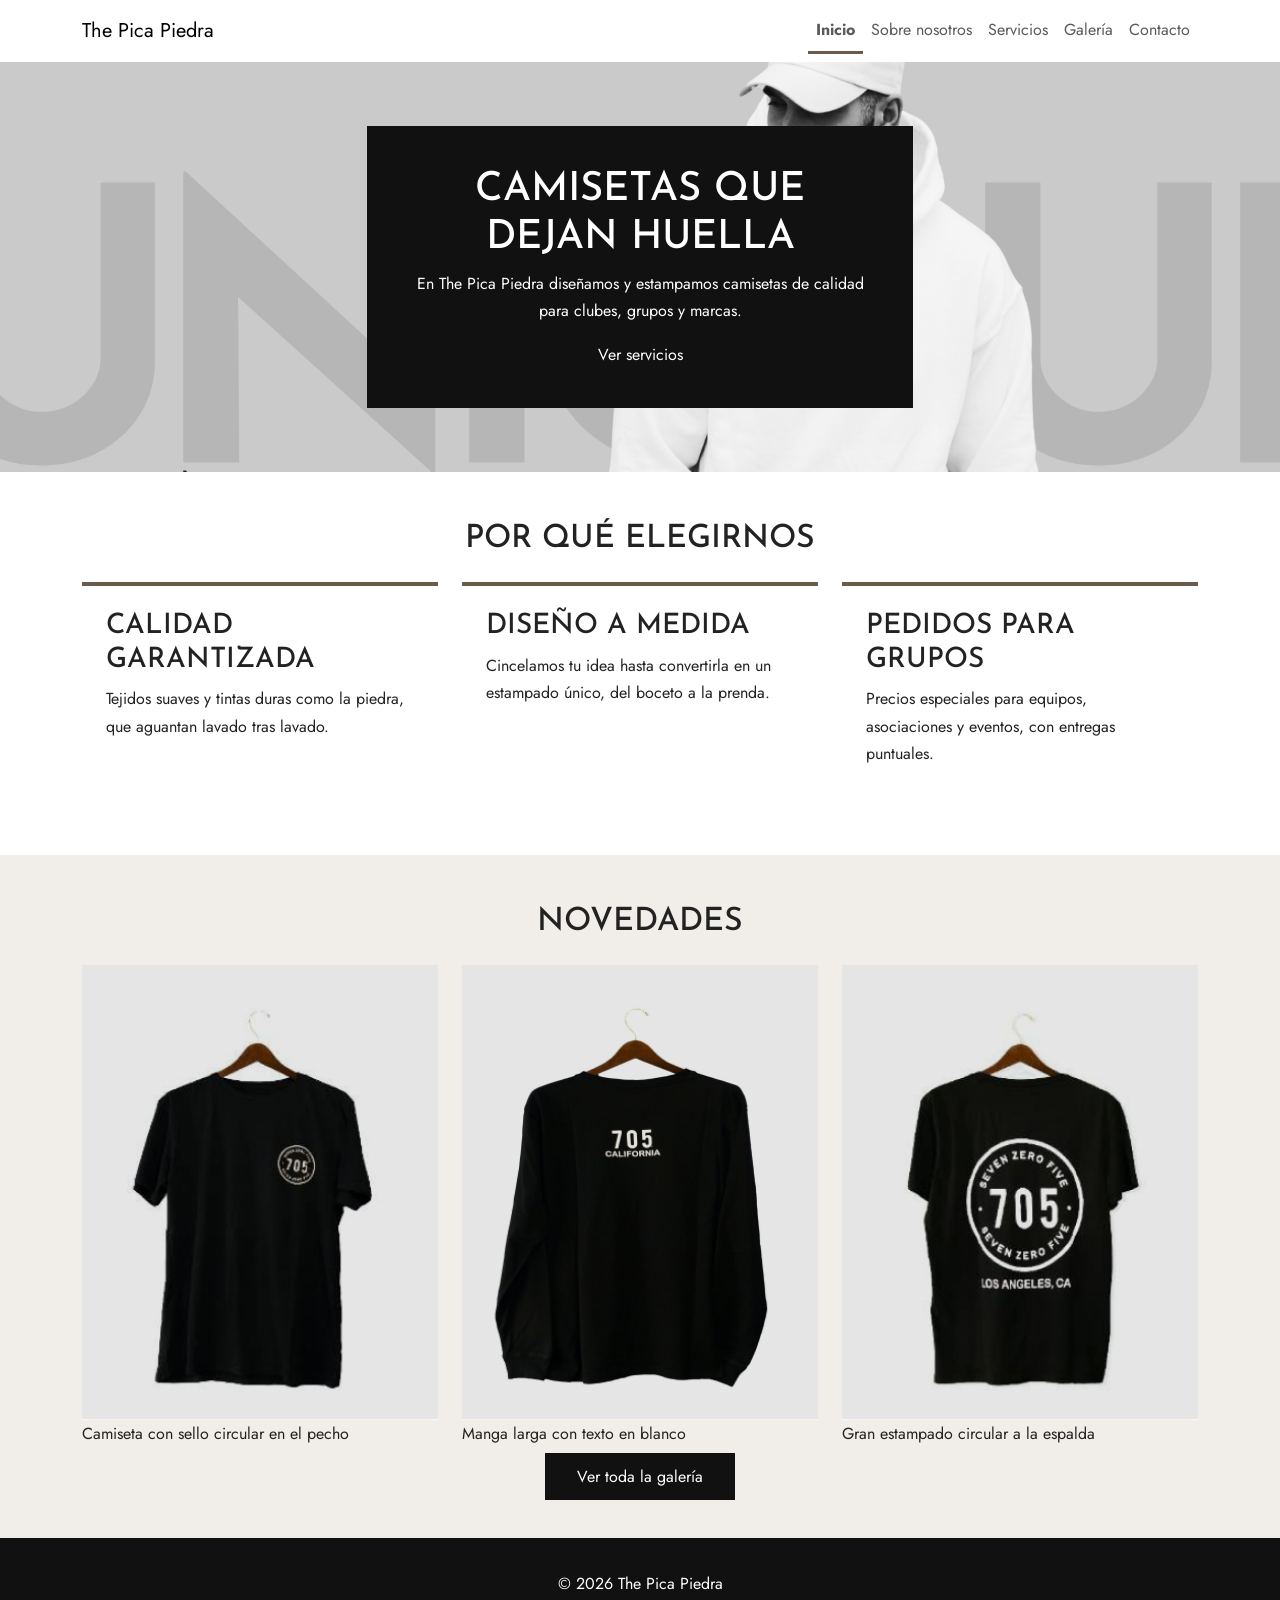
<file: index.html>
<!DOCTYPE html>
<html lang="es">
<head>
  <!-- Datos de la página: codificación, adaptación a móviles, descripción y título -->
  <meta charset="UTF-8">
  <meta name="viewport" content="width=device-width, initial-scale=1">
  <meta name="description" content="Camisetas estampadas con diseños propios y personalizados para clubes, grupos y marcas que quieren destacar en la calle.">
  <title>Inicio | The Pica Piedra</title>
  <!-- Fuentes de la plantilla UniClub (Google Fonts) -->
  <link rel="preconnect" href="https://fonts.googleapis.com">
  <link rel="preconnect" href="https://fonts.gstatic.com" crossorigin>
  <link href="https://fonts.googleapis.com/css2?family=Josefin+Sans:wght@300;400;600;700&amp;family=Jost:wght@400;600;700&amp;display=swap" rel="stylesheet">
  <!-- CSS del framework (Bootstrap 5, el mismo que usa la plantilla; el código original está en plantilla-original/) -->
  <link rel="stylesheet" href="https://cdn.jsdelivr.net/npm/bootstrap@5.3.0-alpha3/dist/css/bootstrap.min.css" integrity="sha384-KK94CHFLLe+nY2dmCWGMq91rCGa5gtU4mk92HdvYe+M/SXH301p5ILy+dN9+nJOZ" crossorigin="anonymous">
  <!-- CSS propio (se carga el último para poder sobrescribir al framework) -->
  <link rel="stylesheet" href="estilos/estilos-propios.css">
</head>
<body>
  <!-- Cabecera con el menú de navegación principal -->
  <header class="cabecera-principal">
    <nav class="menu-principal navbar navbar-expand-md" aria-label="Menú principal">
      <div class="container">
        <a class="navbar-brand" href="index.html">The Pica Piedra</a>
        <button class="navbar-toggler" type="button" data-bs-toggle="collapse" data-bs-target="#menu-navegacion" aria-controls="menu-navegacion" aria-expanded="false" aria-label="Mostrar u ocultar el menú">
          <span class="navbar-toggler-icon"></span>
        </button>
        <div class="collapse navbar-collapse" id="menu-navegacion">
          <!-- Enlaces del menú: la página actual lleva la clase "enlace-activo" -->
          <ul class="navbar-nav ms-auto">
            <li class="nav-item"><a class="nav-link enlace-activo" href="index.html" aria-current="page">Inicio</a></li>
            <li class="nav-item"><a class="nav-link" href="paginas/sobre-nosotros.html">Sobre nosotros</a></li>
            <li class="nav-item"><a class="nav-link" href="paginas/servicios.html">Servicios</a></li>
            <li class="nav-item"><a class="nav-link" href="paginas/galeria.html">Galería</a></li>
            <li class="nav-item"><a class="nav-link" href="paginas/contacto.html">Contacto</a></li>
          </ul>
        </div>
      </div>
    </nav>
  </header>

  <!-- Contenido principal de la página -->
  <main class="contenido-principal p-0">
    <!-- Portada: presentación del sitio, título principal y botón hacia servicios -->
    <section class="portada">
      <div class="container">
        <div class="row">
          <div class="col-md-8 col-lg-6 offset-md-2 offset-lg-3">
            <div class="portada-caja">
              <h1>Camisetas que dejan huella</h1>
              <p>En The Pica Piedra diseñamos y estampamos camisetas de calidad para clubes, grupos y marcas.</p>
              <a class="boton-principal" href="paginas/servicios.html">Ver servicios</a>
            </div>
          </div>
        </div>
      </div>
    </section>

    <!-- Ventajas: por qué elegirnos -->
    <section class="container py-5">
      <h2 class="text-center mb-4">Por qué elegirnos</h2>
      <div class="row g-4">
        <div class="col-md-4">
          <div class="tarjeta-servicio">
            <h3>Calidad garantizada</h3>
            <p>Tejidos suaves y tintas duras como la piedra, que aguantan lavado tras lavado.</p>
          </div>
        </div>
        <div class="col-md-4">
          <div class="tarjeta-servicio">
            <h3>Diseño a medida</h3>
            <p>Cincelamos tu idea hasta convertirla en un estampado único, del boceto a la prenda.</p>
          </div>
        </div>
        <div class="col-md-4">
          <div class="tarjeta-servicio">
            <h3>Pedidos para grupos</h3>
            <p>Precios especiales para equipos, asociaciones y eventos, con entregas puntuales.</p>
          </div>
        </div>
      </div>
    </section>

    <!-- Novedades: tres camisetas destacadas y enlace a la galería -->
    <section class="seccion-suave galeria">
      <div class="container">
        <h2 class="text-center mb-4">Novedades</h2>
        <div class="row">
          <div class="col-12 col-md-4">
            <figure>
              <img src="img/item1.jpg" alt="Camiseta negra con un logotipo circular en el pecho" width="350" height="447" class="img-fluid" loading="lazy">
              <figcaption>Camiseta con sello circular en el pecho</figcaption>
            </figure>
          </div>
          <div class="col-12 col-md-4">
            <figure>
              <img src="img/item3.jpg" alt="Camiseta negra de manga larga con un texto estampado en blanco" width="350" height="447" class="img-fluid" loading="lazy">
              <figcaption>Manga larga con texto en blanco</figcaption>
            </figure>
          </div>
          <div class="col-12 col-md-4">
            <figure>
              <img src="img/item4.jpg" alt="Camiseta negra con un gran sello circular estampado" width="350" height="447" class="img-fluid" loading="lazy">
              <figcaption>Gran estampado circular a la espalda</figcaption>
            </figure>
          </div>
        </div>
        <p class="text-center mb-0"><a class="boton-principal" href="paginas/galeria.html">Ver toda la galería</a></p>
      </div>
    </section>
  </main>

  <!-- Pie de página -->
  <footer class="pie-pagina">
    <div class="container">
      <p class="mb-1">&copy; 2026 The Pica Piedra</p>
    </div>
  </footer>

  <!-- JavaScript del framework (necesario para desplegar el menú en móvil) -->
  <script src="https://cdn.jsdelivr.net/npm/bootstrap@5.3.0-alpha3/dist/js/bootstrap.bundle.min.js" integrity="sha384-ENjdO4Dr2bkBIFxQpeoTz1HIcje39Wm4jDKdf19U8gI4ddQ3GYNS7NTKfAdVQSZe" crossorigin="anonymous"></script>
</body>
</html>
</file>
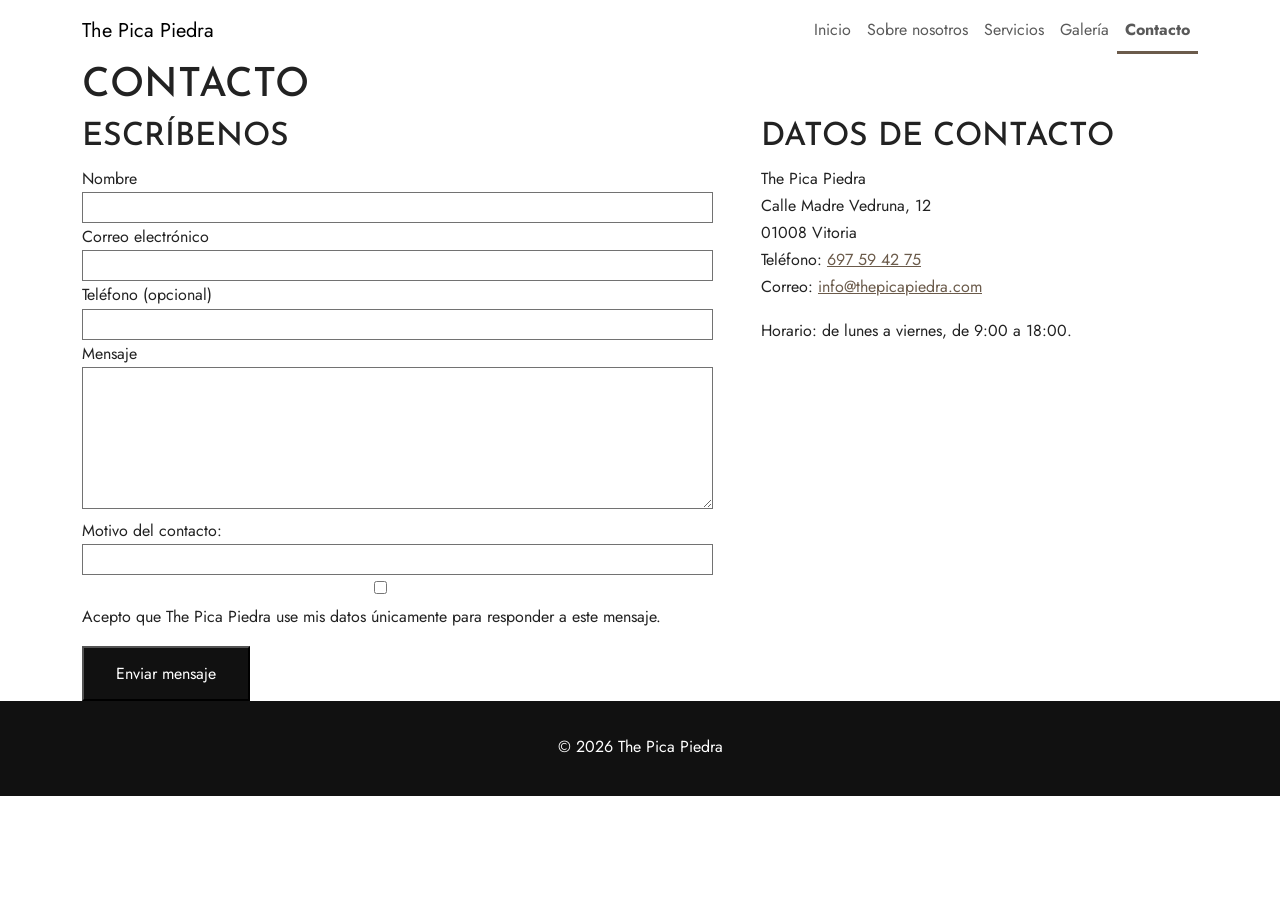
<file: paginas/contacto.html>
<!DOCTYPE html>
<html lang="es">
<head>
  <!-- Datos de la página: codificación, adaptación a móviles, descripción y título -->
  <meta charset="UTF-8">
  <meta name="viewport" content="width=device-width, initial-scale=1">
  <meta name="description" content="Escríbenos para pedir presupuesto o resolver dudas sobre camisetas personalizadas y te responderemos lo antes posible.">
  <title>Contacto | The Pica Piedra</title>
  <!-- Fuentes de la plantilla UniClub (Google Fonts) -->
  <link rel="preconnect" href="https://fonts.googleapis.com">
  <link rel="preconnect" href="https://fonts.gstatic.com" crossorigin>
  <link href="https://fonts.googleapis.com/css2?family=Josefin+Sans:wght@300;400;600;700&amp;family=Jost:wght@400;600;700&amp;display=swap" rel="stylesheet">
  <!-- CSS del framework (Bootstrap 5, el mismo que usa la plantilla; el código original está en plantilla-original/) -->
  <link rel="stylesheet" href="https://cdn.jsdelivr.net/npm/bootstrap@5.3.0-alpha3/dist/css/bootstrap.min.css" integrity="sha384-KK94CHFLLe+nY2dmCWGMq91rCGa5gtU4mk92HdvYe+M/SXH301p5ILy+dN9+nJOZ" crossorigin="anonymous">
  <!-- CSS propio (se carga el último para poder sobrescribir al framework) -->
  <link rel="stylesheet" href="../estilos/estilos-propios.css">
</head>
<body>
  <!-- Cabecera con el menú de navegación principal -->
  <header class="cabecera-principal">
    <nav class="menu-principal navbar navbar-expand-md" aria-label="Menú principal">
      <div class="container">
        <a class="navbar-brand" href="../index.html">The Pica Piedra</a>
        <button class="navbar-toggler" type="button" data-bs-toggle="collapse" data-bs-target="#menu-navegacion" aria-controls="menu-navegacion" aria-expanded="false" aria-label="Mostrar u ocultar el menú">
          <span class="navbar-toggler-icon"></span>
        </button>
        <div class="collapse navbar-collapse" id="menu-navegacion">
          <!-- Enlaces del menú: la página actual lleva la clase "enlace-activo" -->
          <ul class="navbar-nav ms-auto">
            <li class="nav-item"><a class="nav-link" href="../index.html">Inicio</a></li>
            <li class="nav-item"><a class="nav-link" href="sobre-nosotros.html">Sobre nosotros</a></li>
            <li class="nav-item"><a class="nav-link" href="servicios.html">Servicios</a></li>
            <li class="nav-item"><a class="nav-link" href="galeria.html">Galería</a></li>
            <li class="nav-item"><a class="nav-link enlace-activo" href="contacto.html" aria-current="page">Contacto</a></li>
          </ul>
        </div>
      </div>
    </nav>
  </header>

  <!-- Contenido principal de la página -->
  <main class="contenido-principal">
    <div class="container">
      <h1>Contacto</h1>
      <div class="row g-5">
        <!-- Columna izquierda: formulario de contacto -->
        <div class="col-md-7">
          <h2>Escríbenos</h2>
          <!-- Formulario: envía el mensaje por correo mediante el servicio FormSubmit -->
          <form class="formulario-contacto" action="https://formsubmit.co/info@thepicapiedra.com" method="post">
            <!-- Campos ocultos de configuración del servicio de envío -->
            <input type="hidden" name="_subject" value="Nuevo mensaje desde la web The Pica Piedra">
            <input type="hidden" name="_captcha" value="false">
            <input type="hidden" name="_template" value="table">

            <label for="nombre">Nombre</label>
            <input type="text" id="nombre" name="nombre" required>

            <label for="correo">Correo electrónico</label>
            <input type="email" id="correo" name="correo" required>

            <label for="telefono">Teléfono (opcional)</label>
            <input type="tel" id="telefono" name="telefono">

            <label for="mensaje">Mensaje</label>
            <textarea id="mensaje" name="mensaje" rows="5" required></textarea>

            <label for="motivo">Motivo del contacto:</label>
            <input list="motivos" id="motivo" name="motivo">
            <datalist id="motivos">
              <option value="Sugerencia">
              <option value="Queja">
              <option value="Información">
              <option value="Colaboración">
              <option value="Otro">
            </datalist>

            <label class="privacidad">
              <input type="checkbox" name="privacidad" required>
              <span>Acepto que The Pica Piedra use mis datos únicamente para responder a este mensaje.</span>
            </label>

            <button class="boton-principal mt-3" type="submit">Enviar mensaje</button>
          </form>
        </div>
        <!-- Columna derecha: dirección, teléfono, correo y horario -->
        <div class="col-md-5">
          <h2>Datos de contacto</h2>
          <address>
            The Pica Piedra<br>
            Calle Madre Vedruna, 12<br>
            01008 Vitoria<br>
            Teléfono: <a href="tel:+34697594275">697 59 42 75</a><br>
            Correo: <a href="mailto:info@thepicapiedra.com">info@thepicapiedra.com</a>
          </address>
          <p>Horario: de lunes a viernes, de 9:00 a 18:00.</p>
        </div>
      </div>
    </div>
  </main>

  <!-- Pie de página -->
  <footer class="pie-pagina">
    <div class="container">
      <p class="mb-1">&copy; 2026 The Pica Piedra</p>
    </div>
  </footer>

  <!-- JavaScript del framework (necesario para desplegar el menú en móvil) -->
  <script src="https://cdn.jsdelivr.net/npm/bootstrap@5.3.0-alpha3/dist/js/bootstrap.bundle.min.js" integrity="sha384-ENjdO4Dr2bkBIFxQpeoTz1HIcje39Wm4jDKdf19U8gI4ddQ3GYNS7NTKfAdVQSZe" crossorigin="anonymous"></script>
</body>
</html>
</file>
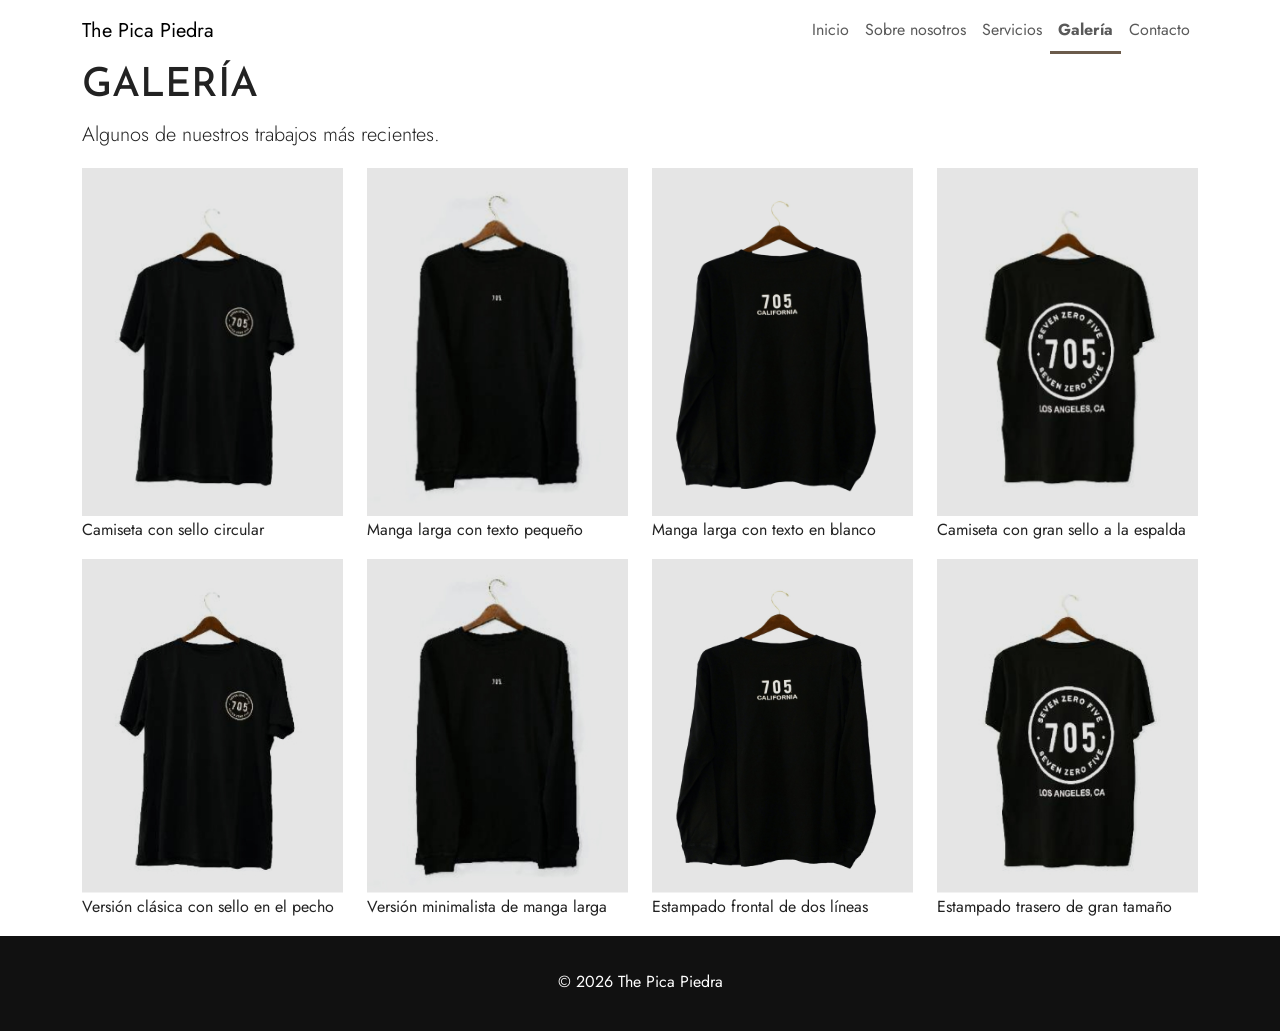
<file: paginas/galeria.html>
<!DOCTYPE html>
<html lang="es">
<head>
  <!-- Datos de la página: codificación, adaptación a móviles, descripción y título -->
  <meta charset="UTF-8">
  <meta name="viewport" content="width=device-width, initial-scale=1">
  <meta name="description" content="Galería con algunas de nuestras camisetas y estampados más recientes, para que veas la calidad de nuestro trabajo.">
  <title>Galería | The Pica Piedra</title>
  <!-- Fuentes de la plantilla UniClub (Google Fonts) -->
  <link rel="preconnect" href="https://fonts.googleapis.com">
  <link rel="preconnect" href="https://fonts.gstatic.com" crossorigin>
  <link href="https://fonts.googleapis.com/css2?family=Josefin+Sans:wght@300;400;600;700&amp;family=Jost:wght@400;600;700&amp;display=swap" rel="stylesheet">
  <!-- CSS del framework (Bootstrap 5, el mismo que usa la plantilla; el código original está en plantilla-original/) -->
  <link rel="stylesheet" href="https://cdn.jsdelivr.net/npm/bootstrap@5.3.0-alpha3/dist/css/bootstrap.min.css" integrity="sha384-KK94CHFLLe+nY2dmCWGMq91rCGa5gtU4mk92HdvYe+M/SXH301p5ILy+dN9+nJOZ" crossorigin="anonymous">
  <!-- CSS propio (se carga el último para poder sobrescribir al framework) -->
  <link rel="stylesheet" href="../estilos/estilos-propios.css">
</head>
<body>
  <!-- Cabecera con el menú de navegación principal -->
  <header class="cabecera-principal">
    <nav class="menu-principal navbar navbar-expand-md" aria-label="Menú principal">
      <div class="container">
        <a class="navbar-brand" href="../index.html">The Pica Piedra</a>
        <button class="navbar-toggler" type="button" data-bs-toggle="collapse" data-bs-target="#menu-navegacion" aria-controls="menu-navegacion" aria-expanded="false" aria-label="Mostrar u ocultar el menú">
          <span class="navbar-toggler-icon"></span>
        </button>
        <div class="collapse navbar-collapse" id="menu-navegacion">
          <!-- Enlaces del menú: la página actual lleva la clase "enlace-activo" -->
          <ul class="navbar-nav ms-auto">
            <li class="nav-item"><a class="nav-link" href="../index.html">Inicio</a></li>
            <li class="nav-item"><a class="nav-link" href="sobre-nosotros.html">Sobre nosotros</a></li>
            <li class="nav-item"><a class="nav-link" href="servicios.html">Servicios</a></li>
            <li class="nav-item"><a class="nav-link enlace-activo" href="galeria.html" aria-current="page">Galería</a></li>
            <li class="nav-item"><a class="nav-link" href="contacto.html">Contacto</a></li>
          </ul>
        </div>
      </div>
    </nav>
  </header>

  <!-- Contenido principal de la página -->
  <main class="contenido-principal">
    <div class="container galeria">
      <h1>Galería</h1>
      <p class="lead">Algunos de nuestros trabajos más recientes.</p>
      <!-- Cuadrícula de imágenes: 2 columnas en móvil y 4 en pantallas grandes -->
      <div class="row">
        <div class="col-6 col-lg-3">
          <figure>
            <img src="../img/item-lg1.jpg" alt="Camiseta negra con un logotipo circular en el pecho" width="600" height="800" class="img-fluid">
            <figcaption>Camiseta con sello circular</figcaption>
          </figure>
        </div>
        <div class="col-6 col-lg-3">
          <figure>
            <img src="../img/item-lg2.jpg" alt="Camiseta negra de manga larga con un pequeño texto en el centro" width="600" height="800" class="img-fluid">
            <figcaption>Manga larga con texto pequeño</figcaption>
          </figure>
        </div>
        <div class="col-6 col-lg-3">
          <figure>
            <img src="../img/item-lg3.jpg" alt="Camiseta negra de manga larga con un texto estampado en blanco" width="600" height="800" class="img-fluid">
            <figcaption>Manga larga con texto en blanco</figcaption>
          </figure>
        </div>
        <div class="col-6 col-lg-3">
          <figure>
            <img src="../img/item-lg4.jpg" alt="Camiseta negra con un gran sello circular estampado" width="600" height="800" class="img-fluid">
            <figcaption>Camiseta con gran sello a la espalda</figcaption>
          </figure>
        </div>
        <div class="col-6 col-lg-3">
          <figure>
            <img src="../img/item1.jpg" alt="Camiseta negra con un logotipo circular en el pecho" width="350" height="447" class="img-fluid" loading="lazy">
            <figcaption>Versión clásica con sello en el pecho</figcaption>
          </figure>
        </div>
        <div class="col-6 col-lg-3">
          <figure>
            <img src="../img/item2.jpg" alt="Camiseta negra de manga larga con un pequeño texto en el centro" width="350" height="447" class="img-fluid" loading="lazy">
            <figcaption>Versión minimalista de manga larga</figcaption>
          </figure>
        </div>
        <div class="col-6 col-lg-3">
          <figure>
            <img src="../img/item3.jpg" alt="Camiseta negra de manga larga con un texto estampado en blanco" width="350" height="447" class="img-fluid" loading="lazy">
            <figcaption>Estampado frontal de dos líneas</figcaption>
          </figure>
        </div>
        <div class="col-6 col-lg-3">
          <figure>
            <img src="../img/item4.jpg" alt="Camiseta negra con un gran sello circular estampado" width="350" height="447" class="img-fluid" loading="lazy">
            <figcaption>Estampado trasero de gran tamaño</figcaption>
          </figure>
        </div>
      </div>
    </div>
  </main>

  <!-- Pie de página -->
  <footer class="pie-pagina">
    <div class="container">
      <p class="mb-1">&copy; 2026 The Pica Piedra</p>
    </div>
  </footer>

  <!-- JavaScript del framework (necesario para desplegar el menú en móvil) -->
  <script src="https://cdn.jsdelivr.net/npm/bootstrap@5.3.0-alpha3/dist/js/bootstrap.bundle.min.js" integrity="sha384-ENjdO4Dr2bkBIFxQpeoTz1HIcje39Wm4jDKdf19U8gI4ddQ3GYNS7NTKfAdVQSZe" crossorigin="anonymous"></script>
</body>
</html>
</file>
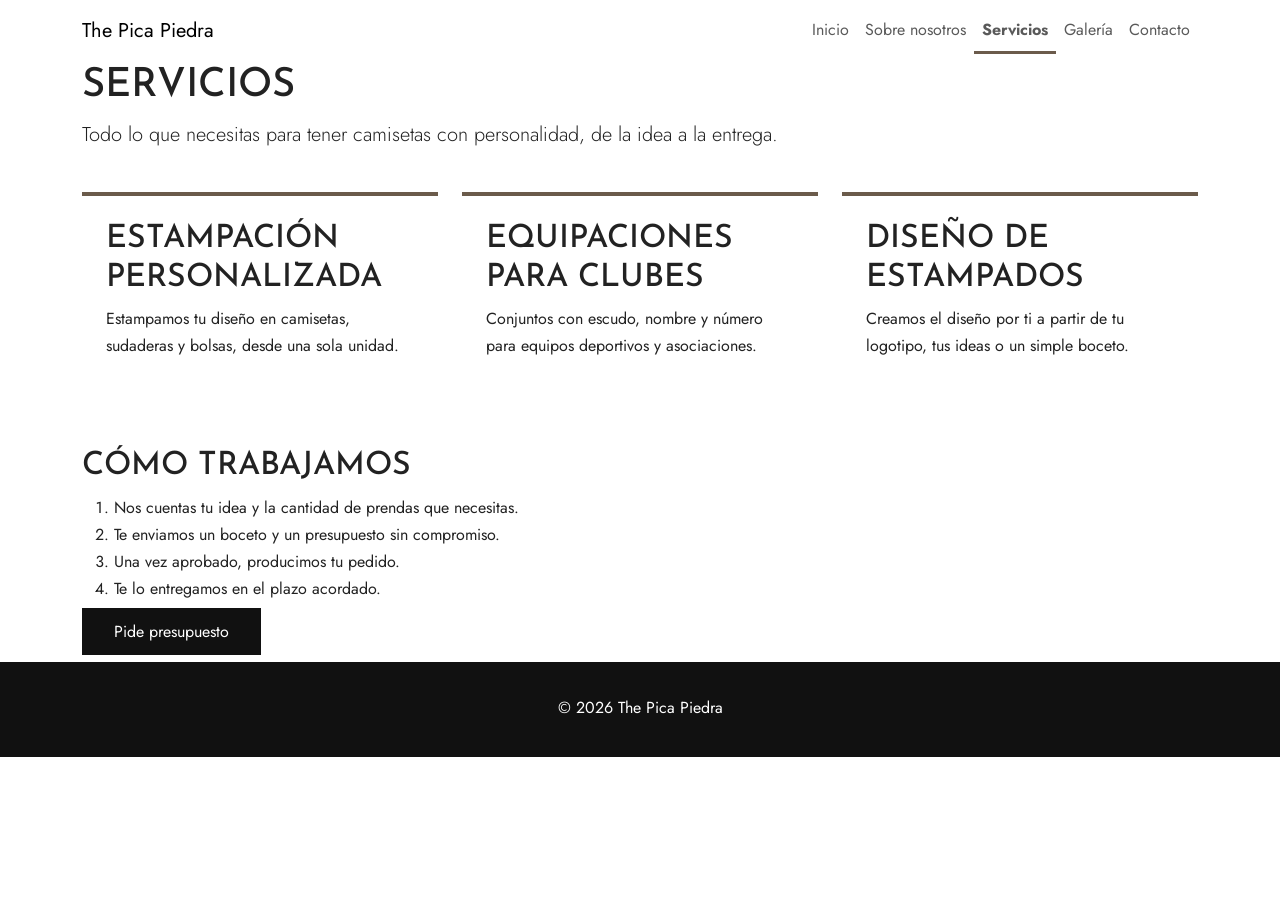
<file: paginas/servicios.html>
<!DOCTYPE html>
<html lang="es">
<head>
  <!-- Datos de la página: codificación, adaptación a móviles, descripción y título -->
  <meta charset="UTF-8">
  <meta name="viewport" content="width=device-width, initial-scale=1">
  <meta name="description" content="Estampación personalizada, equipaciones para clubes y diseño de estampados: descubre qué hacemos y cómo trabajamos paso a paso.">
  <title>Servicios | The Pica Piedra</title>
  <!-- Fuentes de la plantilla UniClub (Google Fonts) -->
  <link rel="preconnect" href="https://fonts.googleapis.com">
  <link rel="preconnect" href="https://fonts.gstatic.com" crossorigin>
  <link href="https://fonts.googleapis.com/css2?family=Josefin+Sans:wght@300;400;600;700&amp;family=Jost:wght@400;600;700&amp;display=swap" rel="stylesheet">
  <!-- CSS del framework (Bootstrap 5, el mismo que usa la plantilla; el código original está en plantilla-original/) -->
  <link rel="stylesheet" href="https://cdn.jsdelivr.net/npm/bootstrap@5.3.0-alpha3/dist/css/bootstrap.min.css" integrity="sha384-KK94CHFLLe+nY2dmCWGMq91rCGa5gtU4mk92HdvYe+M/SXH301p5ILy+dN9+nJOZ" crossorigin="anonymous">
  <!-- CSS propio (se carga el último para poder sobrescribir al framework) -->
  <link rel="stylesheet" href="../estilos/estilos-propios.css">
</head>
<body>
  <!-- Cabecera con el menú de navegación principal -->
  <header class="cabecera-principal">
    <nav class="menu-principal navbar navbar-expand-md" aria-label="Menú principal">
      <div class="container">
        <a class="navbar-brand" href="../index.html">The Pica Piedra</a>
        <button class="navbar-toggler" type="button" data-bs-toggle="collapse" data-bs-target="#menu-navegacion" aria-controls="menu-navegacion" aria-expanded="false" aria-label="Mostrar u ocultar el menú">
          <span class="navbar-toggler-icon"></span>
        </button>
        <div class="collapse navbar-collapse" id="menu-navegacion">
          <!-- Enlaces del menú: la página actual lleva la clase "enlace-activo" -->
          <ul class="navbar-nav ms-auto">
            <li class="nav-item"><a class="nav-link" href="../index.html">Inicio</a></li>
            <li class="nav-item"><a class="nav-link" href="sobre-nosotros.html">Sobre nosotros</a></li>
            <li class="nav-item"><a class="nav-link enlace-activo" href="servicios.html" aria-current="page">Servicios</a></li>
            <li class="nav-item"><a class="nav-link" href="galeria.html">Galería</a></li>
            <li class="nav-item"><a class="nav-link" href="contacto.html">Contacto</a></li>
          </ul>
        </div>
      </div>
    </nav>
  </header>

  <!-- Contenido principal de la página -->
  <main class="contenido-principal">
    <div class="container">
      <h1>Servicios</h1>
      <p class="lead">Todo lo que necesitas para tener camisetas con personalidad, de la idea a la entrega.</p>
      <!-- Tarjetas con los tres servicios que ofrecemos -->
      <div class="row g-4 my-2">
        <div class="col-md-4">
          <article class="tarjeta-servicio">
            <h2>Estampación personalizada</h2>
            <p>Estampamos tu diseño en camisetas, sudaderas y bolsas, desde una sola unidad.</p>
          </article>
        </div>
        <div class="col-md-4">
          <article class="tarjeta-servicio">
            <h2>Equipaciones para clubes</h2>
            <p>Conjuntos con escudo, nombre y número para equipos deportivos y asociaciones.</p>
          </article>
        </div>
        <div class="col-md-4">
          <article class="tarjeta-servicio">
            <h2>Diseño de estampados</h2>
            <p>Creamos el diseño por ti a partir de tu logotipo, tus ideas o un simple boceto.</p>
          </article>
        </div>
      </div>

      <!-- Pasos del proceso de trabajo y botón hacia el formulario de presupuesto -->
      <h2 class="mt-5">Cómo trabajamos</h2>
      <ol>
        <li>Nos cuentas tu idea y la cantidad de prendas que necesitas.</li>
        <li>Te enviamos un boceto y un presupuesto sin compromiso.</li>
        <li>Una vez aprobado, producimos tu pedido.</li>
        <li>Te lo entregamos en el plazo acordado.</li>
      </ol>
      <p><a class="boton-principal" href="contacto.html">Pide presupuesto</a></p>
    </div>
  </main>

  <!-- Pie de página -->
  <footer class="pie-pagina">
    <div class="container">
      <p class="mb-1">&copy; 2026 The Pica Piedra</p>
    </div>
  </footer>

  <!-- JavaScript del framework (necesario para desplegar el menú en móvil) -->
  <script src="https://cdn.jsdelivr.net/npm/bootstrap@5.3.0-alpha3/dist/js/bootstrap.bundle.min.js" integrity="sha384-ENjdO4Dr2bkBIFxQpeoTz1HIcje39Wm4jDKdf19U8gI4ddQ3GYNS7NTKfAdVQSZe" crossorigin="anonymous"></script>
</body>
</html>
</file>
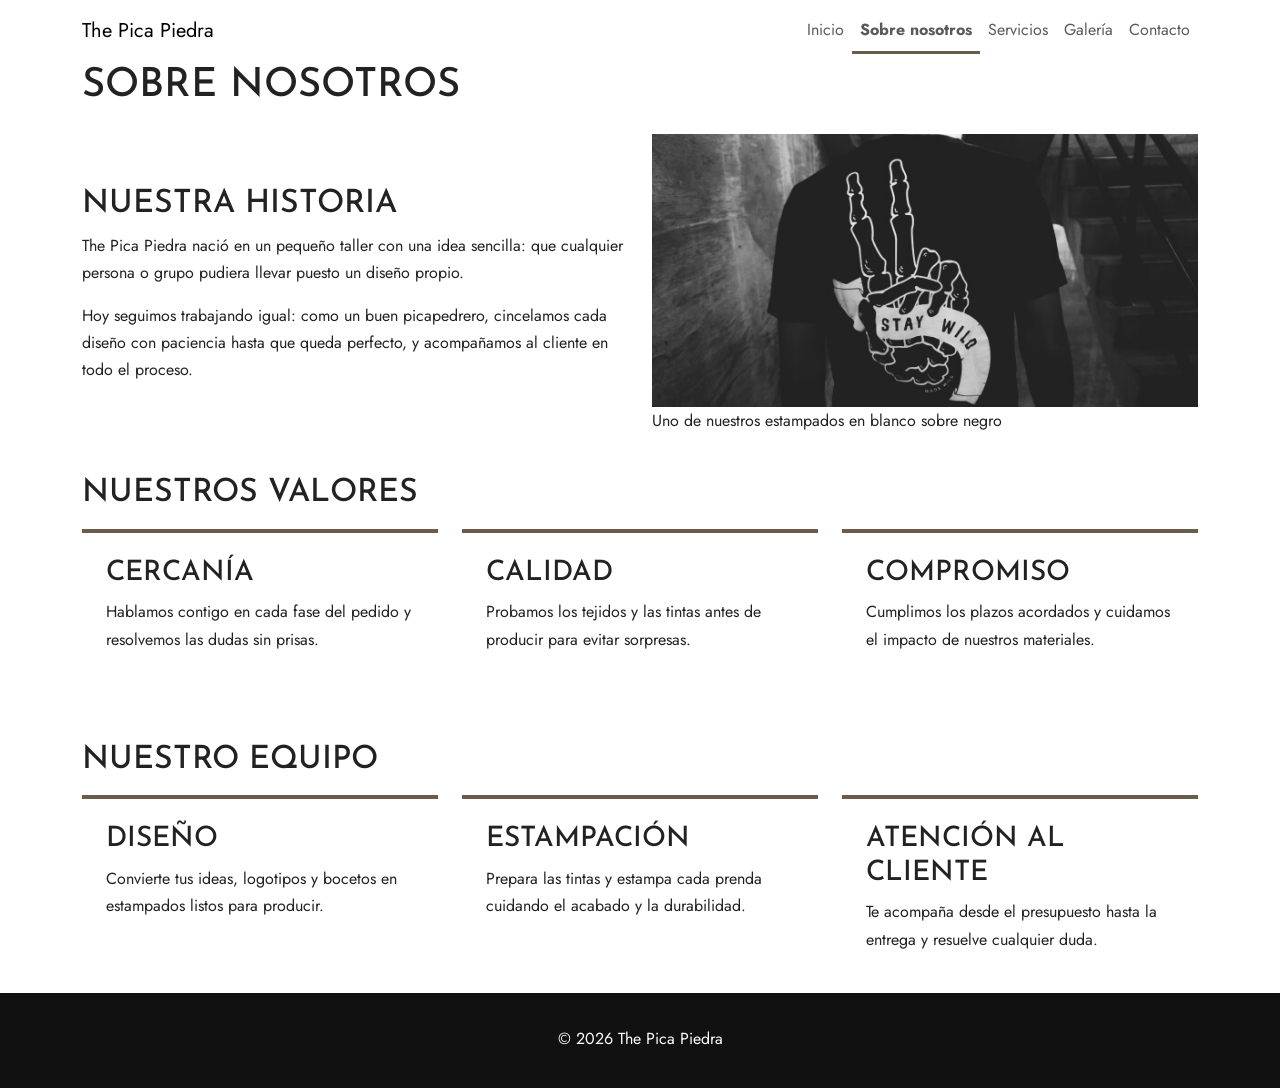
<file: paginas/sobre-nosotros.html>
<!DOCTYPE html>
<html lang="es">
<head>
  <!-- Datos de la página: codificación, adaptación a móviles, descripción y título -->
  <meta charset="UTF-8">
  <meta name="viewport" content="width=device-width, initial-scale=1">
  <meta name="description" content="Conoce nuestra historia, el equipo y los valores que guían cada camiseta que diseñamos y estampamos en nuestro taller.">
  <title>Sobre nosotros | The Pica Piedra</title>
  <!-- Fuentes de la plantilla UniClub (Google Fonts) -->
  <link rel="preconnect" href="https://fonts.googleapis.com">
  <link rel="preconnect" href="https://fonts.gstatic.com" crossorigin>
  <link href="https://fonts.googleapis.com/css2?family=Josefin+Sans:wght@300;400;600;700&amp;family=Jost:wght@400;600;700&amp;display=swap" rel="stylesheet">
  <!-- CSS del framework (Bootstrap 5, el mismo que usa la plantilla; el código original está en plantilla-original/) -->
  <link rel="stylesheet" href="https://cdn.jsdelivr.net/npm/bootstrap@5.3.0-alpha3/dist/css/bootstrap.min.css" integrity="sha384-KK94CHFLLe+nY2dmCWGMq91rCGa5gtU4mk92HdvYe+M/SXH301p5ILy+dN9+nJOZ" crossorigin="anonymous">
  <!-- CSS propio (se carga el último para poder sobrescribir al framework) -->
  <link rel="stylesheet" href="../estilos/estilos-propios.css">
</head>
<body>
  <!-- Cabecera con el menú de navegación principal -->
  <header class="cabecera-principal">
    <nav class="menu-principal navbar navbar-expand-md" aria-label="Menú principal">
      <div class="container">
        <a class="navbar-brand" href="../index.html">The Pica Piedra</a>
        <button class="navbar-toggler" type="button" data-bs-toggle="collapse" data-bs-target="#menu-navegacion" aria-controls="menu-navegacion" aria-expanded="false" aria-label="Mostrar u ocultar el menú">
          <span class="navbar-toggler-icon"></span>
        </button>
        <div class="collapse navbar-collapse" id="menu-navegacion">
          <!-- Enlaces del menú: la página actual lleva la clase "enlace-activo" -->
          <ul class="navbar-nav ms-auto">
            <li class="nav-item"><a class="nav-link" href="../index.html">Inicio</a></li>
            <li class="nav-item"><a class="nav-link enlace-activo" href="sobre-nosotros.html" aria-current="page">Sobre nosotros</a></li>
            <li class="nav-item"><a class="nav-link" href="servicios.html">Servicios</a></li>
            <li class="nav-item"><a class="nav-link" href="galeria.html">Galería</a></li>
            <li class="nav-item"><a class="nav-link" href="contacto.html">Contacto</a></li>
          </ul>
        </div>
      </div>
    </nav>
  </header>

  <!-- Contenido principal de la página -->
  <main class="contenido-principal">
    <div class="container">
      <h1>Sobre nosotros</h1>
      <!-- Historia del taller con imagen de ejemplo -->
      <div class="row align-items-center my-4">
        <div class="col-md-6">
          <h2>Nuestra historia</h2>
          <p>The Pica Piedra nació en un pequeño taller con una idea sencilla: que cualquier persona o grupo pudiera llevar puesto un diseño propio.</p>
          <p>Hoy seguimos trabajando igual: como un buen picapedrero, cincelamos cada diseño con paciencia hasta que queda perfecto, y acompañamos al cliente en todo el proceso.</p>
        </div>
        <div class="col-md-6 galeria">
          <figure>
            <img src="../img/category1.jpg" alt="Persona de espaldas con una camiseta negra con una mano dibujada en blanco" width="600" height="300" class="img-fluid">
            <figcaption>Uno de nuestros estampados en blanco sobre negro</figcaption>
          </figure>
        </div>
      </div>

      <!-- Valores de la empresa -->
      <h2 class="mt-4 mb-3">Nuestros valores</h2>
      <div class="row g-4">
        <div class="col-md-4">
          <div class="tarjeta-servicio">
            <h3>Cercanía</h3>
            <p>Hablamos contigo en cada fase del pedido y resolvemos las dudas sin prisas.</p>
          </div>
        </div>
        <div class="col-md-4">
          <div class="tarjeta-servicio">
            <h3>Calidad</h3>
            <p>Probamos los tejidos y las tintas antes de producir para evitar sorpresas.</p>
          </div>
        </div>
        <div class="col-md-4">
          <div class="tarjeta-servicio">
            <h3>Compromiso</h3>
            <p>Cumplimos los plazos acordados y cuidamos el impacto de nuestros materiales.</p>
          </div>
        </div>
      </div>

      <!-- Equipo: perfiles de trabajo del taller -->
      <h2 class="mt-5 mb-3">Nuestro equipo</h2>
      <div class="row g-4">
        <div class="col-md-4">
          <div class="tarjeta-servicio">
            <h3>Diseño</h3>
            <p>Convierte tus ideas, logotipos y bocetos en estampados listos para producir.</p>
          </div>
        </div>
        <div class="col-md-4">
          <div class="tarjeta-servicio">
            <h3>Estampación</h3>
            <p>Prepara las tintas y estampa cada prenda cuidando el acabado y la durabilidad.</p>
          </div>
        </div>
        <div class="col-md-4">
          <div class="tarjeta-servicio">
            <h3>Atención al cliente</h3>
            <p>Te acompaña desde el presupuesto hasta la entrega y resuelve cualquier duda.</p>
          </div>
        </div>
      </div>
    </div>
  </main>

  <!-- Pie de página -->
  <footer class="pie-pagina">
    <div class="container">
      <p class="mb-1">&copy; 2026 The Pica Piedra</p>
    </div>
  </footer>

  <!-- JavaScript del framework (necesario para desplegar el menú en móvil) -->
  <script src="https://cdn.jsdelivr.net/npm/bootstrap@5.3.0-alpha3/dist/js/bootstrap.bundle.min.js" integrity="sha384-ENjdO4Dr2bkBIFxQpeoTz1HIcje39Wm4jDKdf19U8gI4ddQ3GYNS7NTKfAdVQSZe" crossorigin="anonymous"></script>
</body>
</html>
</file>
<file: estilos/estilos-propios.css>
/* Estilos generales */
body {
  font-family: "Jost", sans-serif;
  color: #222222;
  line-height: 1.7;
}
h1, h2, h3 {
  font-family: "Josefin Sans", sans-serif;
  text-transform: uppercase;
}
a { color: #6b5b4b; }

/* Menú: enlace de la página actual */
.enlace-activo { font-weight: 700; border-bottom: 3px solid #6b5b4b; }

/* Portada */
.portada {
  background-image: url("../img/banner-img1.jpg");
  background-size: cover;
  padding: 4rem 0;
}
.portada-caja {
  background-color: #111111;
  color: #ffffff;
  padding: 2.5rem;
  text-align: center;
}

/* Secciones y tarjetas */
.seccion-suave {
  background-color: #f1eee9;
  padding: 3rem 0;
}
.tarjeta-servicio { padding: 1.5rem; border-top: 4px solid #6b5b4b; }

/* Botón */
.boton-principal {
  padding: 0.75rem 2rem;
  color: #ffffff;
  background-color: #111111;
  text-decoration: none;
}
.boton-principal:hover { background-color: #6b5b4b; }

/* Galería y formulario */
.galeria img { width: 100%; height: auto; }
.formulario-contacto input, .formulario-contacto textarea { width: 100%; border: 1px solid #727272; }

/* Pie de página */
.pie-pagina { padding: 2rem 0; color: #ffffff; background-color: #111111; text-align: center; }

/* Pantallas pequeñas */
@media (max-width: 576px) {
  .portada-caja { padding: 1.5rem 1rem; }
}
</file>
